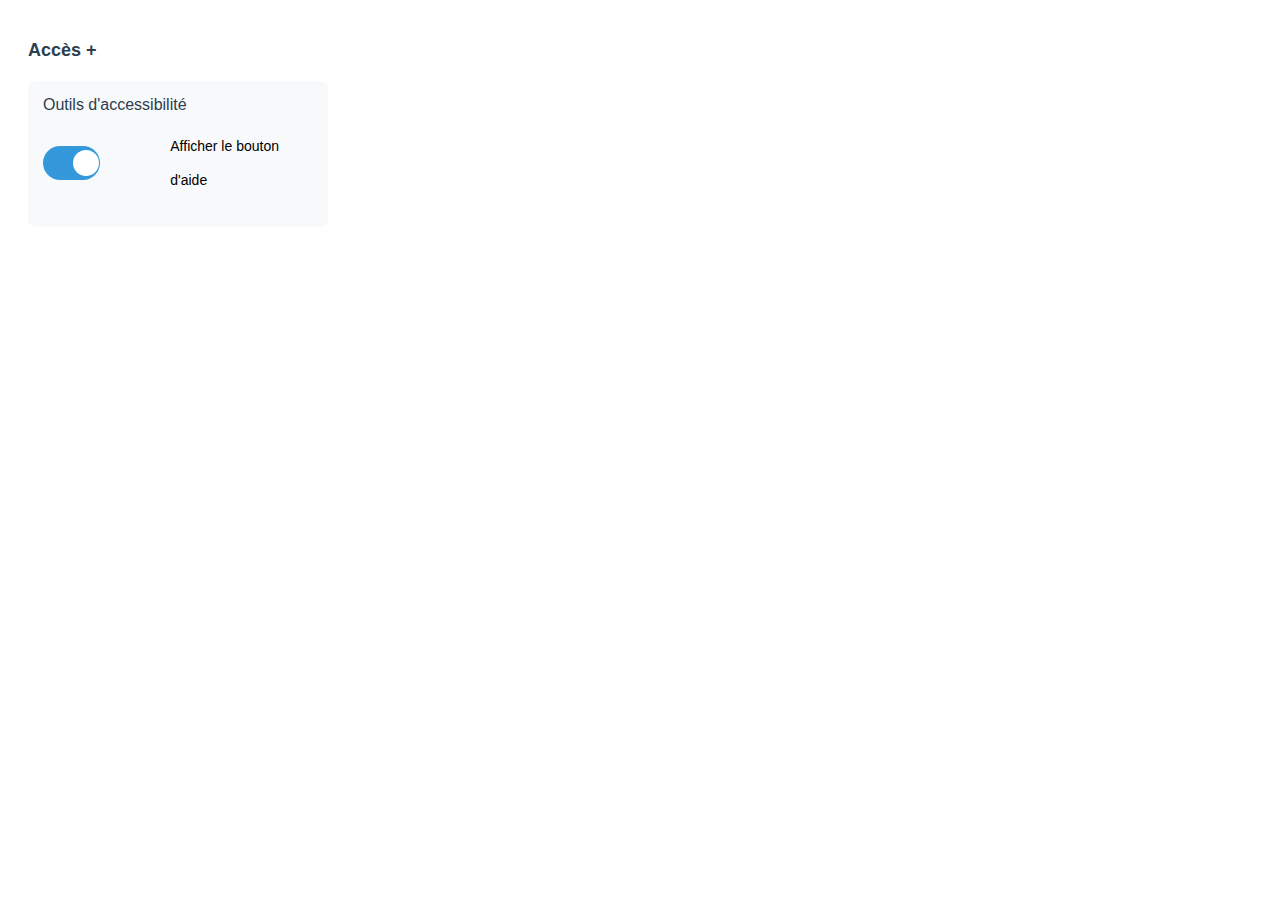
<file: extension/index.html>
<!DOCTYPE html>
<html>

<head>
  <meta charset="UTF-8">
  <title>Accès +</title>
  <style>
    body {
      width: 300px;
      padding: 20px;
      font-family: Arial, sans-serif;
    }

    h1 {
      font-size: 18px;
      margin-bottom: 20px;
      color: #2c3e50;
    }

    .switch {
      position: relative;
      display: inline-block;
      width: 60px;
      height: 34px;
    }

    .switch input {
      opacity: 0;
      width: 0;
      height: 0;
    }

    .slider {
      position: absolute;
      cursor: pointer;
      top: 0;
      left: 0;
      right: 0;
      bottom: 0;
      background-color: #ccc;
      transition: .4s;
      border-radius: 34px;
    }

    .slider:before {
      position: absolute;
      content: "";
      height: 26px;
      width: 26px;
      left: 4px;
      bottom: 4px;
      background-color: white;
      transition: .4s;
      border-radius: 50%;
    }

    input:checked+.slider {
      background-color: #3498db;
    }

    input:checked+.slider:before {
      transform: translateX(26px);
    }

    .label {
      margin-left: 70px;
      line-height: 34px;
      font-size: 14px;
    }

    .container {
      display: flex;
      align-items: center;
      margin-bottom: 15px;
    }

    .section {
      margin-bottom: 20px;
      padding: 15px;
      background: #f8f9fa;
      border-radius: 8px;
    }

    .section-title {
      font-size: 16px;
      margin-bottom: 15px;
      color: #2c3e50;
    }
  </style>
</head>

<body>
  <h1>Accès +</h1>

  <div class="section">
    <div class="section-title">Outils d'accessibilité</div>
    <div class="container">
      <label class="switch">
        <input type="checkbox" id="accessToggle" checked>
        <span class="slider"></span>
      </label>
      <span class="label">Afficher le bouton d'aide</span>
    </div>

  </div>
  <script src="popup.js"></script>
</body>

</html>
</file>
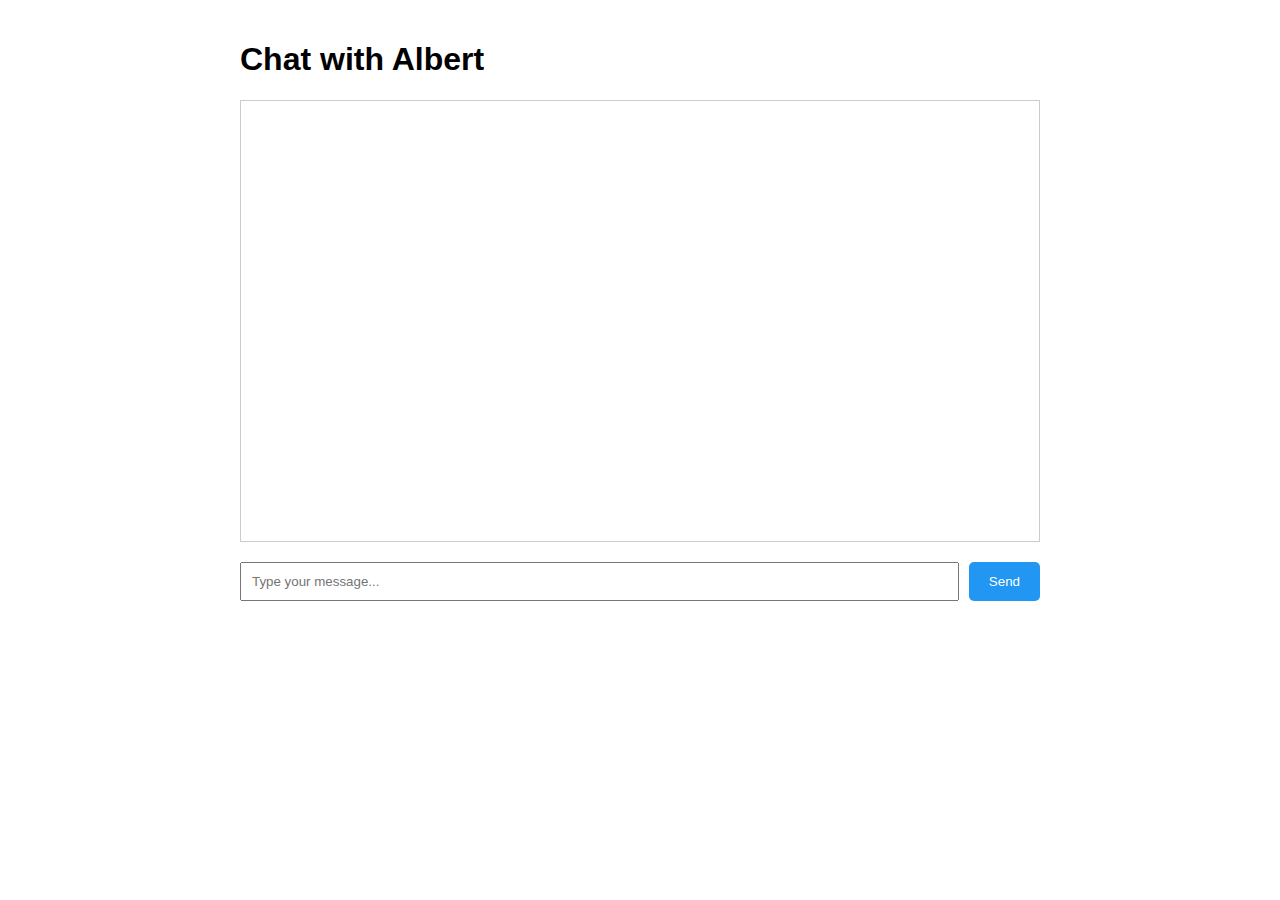
<file: static/index.html>
<!DOCTYPE html>
<html lang="en">
<head>
    <meta charset="UTF-8">
    <meta name="viewport" content="width=device-width, initial-scale=1.0">
    <title>Chat with Albert</title>
    <style>
        body {
            font-family: Arial, sans-serif;
            max-width: 800px;
            margin: 0 auto;
            padding: 20px;
        }
        #chat-container {
            border: 1px solid #ccc;
            padding: 20px;
            height: 400px;
            overflow-y: auto;
            margin-bottom: 20px;
        }
        .message {
            margin-bottom: 10px;
            padding: 10px;
            border-radius: 5px;
        }
        .user-message {
            background-color: #e3f2fd;
            margin-left: 20%;
        }
        .assistant-message {
            background-color: #f5f5f5;
            margin-right: 20%;
        }
        #input-container {
            display: flex;
            gap: 10px;
        }
        #user-input {
            flex-grow: 1;
            padding: 10px;
        }
        button {
            padding: 10px 20px;
            background-color: #2196f3;
            color: white;
            border: none;
            border-radius: 5px;
            cursor: pointer;
        }
        button:hover {
            background-color: #1976d2;
        }
    </style>
</head>
<body>
    <h1>Chat with Albert</h1>
    <div id="chat-container"></div>
    <div id="input-container">
        <input type="text" id="user-input" placeholder="Type your message...">
        <button onclick="sendMessage()">Send</button>
    </div>

    <script>
        const chatContainer = document.getElementById('chat-container');
        const userInput = document.getElementById('user-input');
        let messages = [];

        function addMessage(content, role) {
            const messageDiv = document.createElement('div');
            messageDiv.className = `message ${role}-message`;
            messageDiv.textContent = content;
            chatContainer.appendChild(messageDiv);
            chatContainer.scrollTop = chatContainer.scrollHeight;
            
            messages.push({ role, content });
        }

        async function sendMessage() {
            const content = userInput.value.trim();
            if (!content) return;

            // Add user message
            addMessage(content, 'user');
            userInput.value = '';

            try {
                const response = await fetch('/api/chat', {
                    method: 'POST',
                    headers: {
                        'Content-Type': 'application/json',
                    },
                    body: JSON.stringify({
                        messages: messages,
                        stream: false
                    })
                });

                const data = await response.json();
                if (data.error) {
                    throw new Error(data.error);
                }

                // Add assistant message
                addMessage(data.content, 'assistant');

            } catch (error) {
                console.error('Error:', error);
                alert('An error occurred while sending the message');
            }
        }

        // Allow sending message with Enter key
        userInput.addEventListener('keypress', (e) => {
            if (e.key === 'Enter') {
                sendMessage();
            }
        });
    </script>
</body>
</html>
</file>
